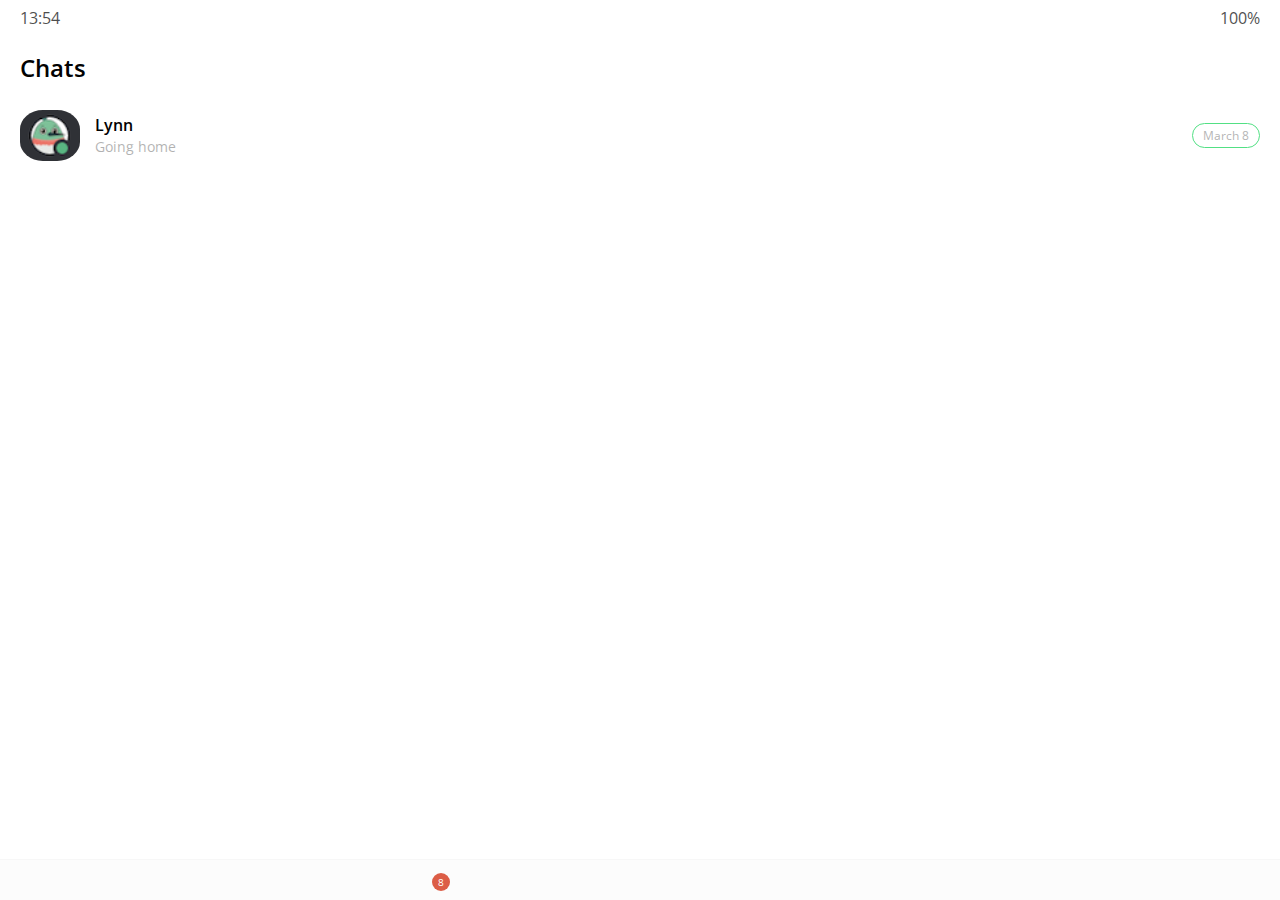
<file: index.html>
<!DOCTYPE html>
<html lang="en">

<head>
    <meta charset="UTF-8">
    <meta name="viewport" content="width=device-width, initial-scale=1.0">
    <meta http-equiv="X-UA-Compatible" content="ie=edge">
    <link rel="stylesheet" href="https://use.fontawesome.com/releases/v5.14.0/css/all.css"
        integrity="sha384-HzLeBuhoNPvSl5KYnjx0BT+WB0QEEqLprO+NBkkk5gbc67FTaL7XIGa2w1L0Xbgc" crossorigin="anonymous" />
    <link rel="stylesheet" href="css/styles.css">
    <title>Chats | Kakao Clone</title>
</head>

<body>
    <div class="status-bar">
        <div class="status-bar__column">
            <span class="status-bar__clock">
                13:54
            </span>
        </div>
        <div class="status-bar__column">
            <i class="fas fa-clock"></i>
            <i class="fas fa-volume-mute"></i>
            <i class="fas fa-wifi"></i>
            <span class="status-bar__battery-level">100%</span>
            <i class="fas fa-battery-full"></i>
        </div>

    </div>
    <header class="header">
        <div class="header__header-column">
            <h1 class="header__title">
                Chats
            </h1>
        </div>
        <div class="header__header-column">
            <span class="header__icon">
                <i class="fas fa-search"></i>
            </span>
            <span class="header__icon">
                <i class="far fa-comment"></i>
            </span>
            <span class="header__icon">
                <a href="settings.html">
                    <i class="fas fa-cog"></i>
                </a> 
            </span>
        </div>
    </header>
    <main class="chats">
        <ul class="chats__list">
            <li class="chats__chat">
                <a href="chat.html">
                    <div class="chats__chat friend friend--lg">
                        <div class="friend__column">
                            <img src="images/avatar.jpg" class="m-avatar friends__avatar">
                            <div class="div friend__content">
                                <span class="friend__name">
                                    Lynn
                                </span>
                                <span class="friend__bottom-text">
                                    Going home
                                </span>
                            </div>
                        </div>
                        <div class="friend__column">
                            <div class="friend__now-listening">
                            <span class="chat__timestamp">
                                March 8
                            </span>
                        </div>
                        </div>
                    </div>
                </a>
            </li>
        </ul>
    </main>
    <nav class="nav">
        <ul class="nav__list">
            <li class="nav__list-item">
                <a href="friends.html" class="nav__list-link">
                    <i class="far fa-user"></i>
                </a>
            </li>
            <li class="nav__list-item">
                <a href="index.html" class="nav__list-link">
                    <div class="nav__badge">8</div>
                    <i class="fas fa-comment"></i>
                </a>
            </li>
            <li class="nav__list-item">
                <a href="find.html" class="nav__list-link">
                    <i class="fas fa-search"></i>
                </a>
            </li>
            <li class="nav__list-item">
                <a href="more.html" class="nav__list-link">
                    <i class="fas fa-ellipsis-h"></i>
                </a>
            </li>
        </ul>
    </nav>
</body>

</html>
</file>
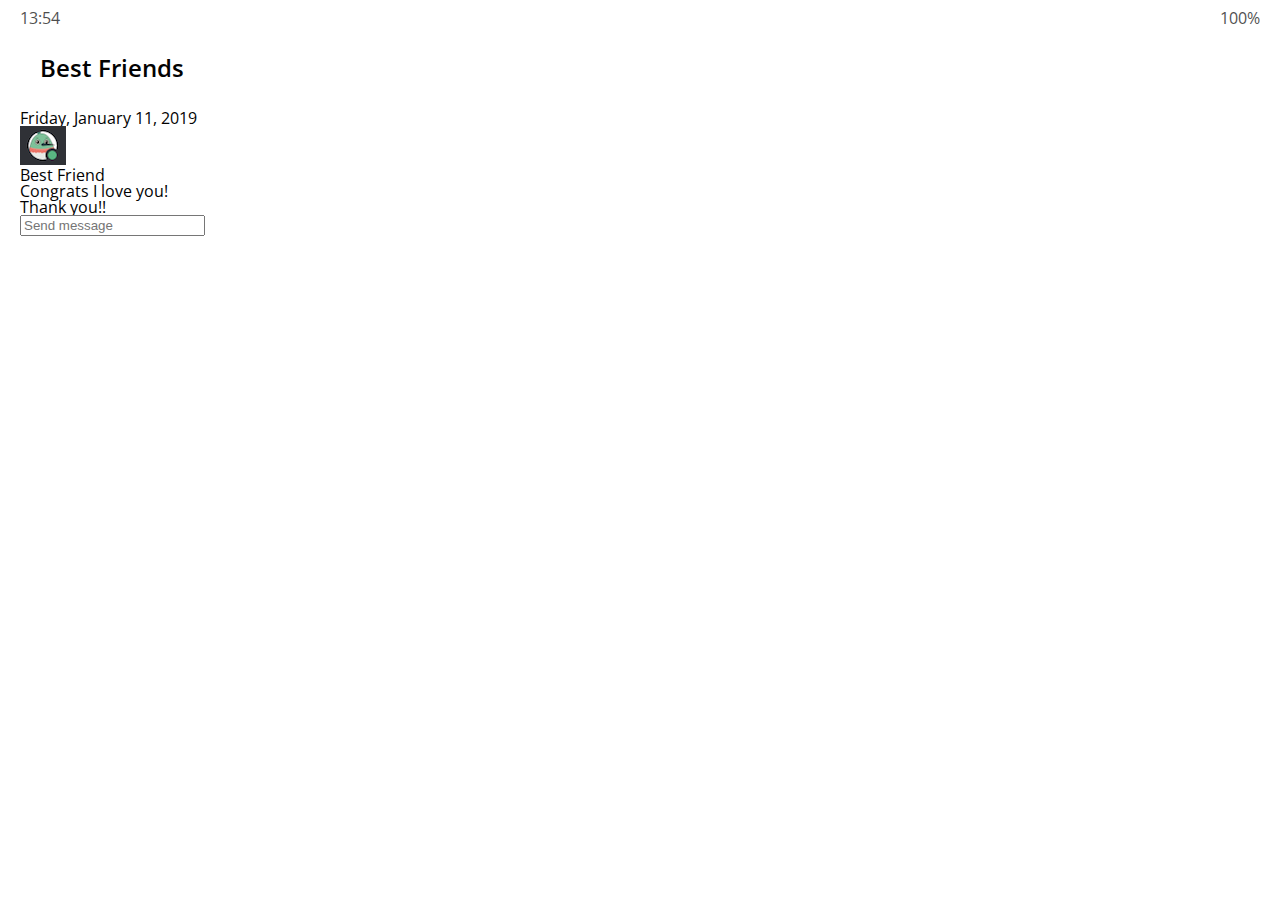
<file: chat.html>
<!DOCTYPE html>
<html lang="en">

<head>
    <meta charset="UTF-8">
    <meta name="viewport" content="width=device-width, initial-scale=1.0">
    <meta http-equiv="X-UA-Compatible" content="ie=edge">
    <link rel="stylesheet" href="https://use.fontawesome.com/releases/v5.14.0/css/all.css"
        integrity="sha384-HzLeBuhoNPvSl5KYnjx0BT+WB0QEEqLprO+NBkkk5gbc67FTaL7XIGa2w1L0Xbgc" crossorigin="anonymous" />
    <link rel="stylesheet" href="css/styles.css">
    <title>Chat | Kakao Clone</title>
</head>

<body>
    <div class="status-bar">
        <div class="status-bar__column">
            <span class="status-bar__clock">
                13:54
            </span>
        </div>
        <div class="status-bar__column">
            <i class="fas fa-clock"></i>
            <i class="fas fa-volume-mute"></i>
            <i class="fas fa-wifi"></i>
            <span class="status-bar__battery-level">100%</span>
            <i class="fas fa-battery-full"></i>
        </div>

    </div>
    <header class="header">
        <div class="header__header-column">
            <a href="index.html" class="header__back-btn">
                <i class="fas fa-arrow-left"></i>
            </a>
            <h1 class="header__title">
                Best Friends
            </h1>
        </div>
        <div class="header__header-column">
            <span class="header__icon">
                <i class="fas fa-search"></i>
            </span>
            <span class="header__icon">
                <i class="fas fa-bars"></i>
            </span>
        </div>
    </header>
    <main class="chat">
        <ul class="chat__messages">
            <span class="chat__timestamp">
                Friday, January 11, 2019
            </span>
            <li class="incoming-message message">
                <img src="images/avatar.jpg" class="g-avatar message__avatar" alt="">
                <div class="message__content">
                    <span class="message__author">Best Friend</span>
                    <div class="message__bubble">
                        Congrats I love you!
                    </div>
                </div>
                <span class="message__timestamp"></span>
            </li>
            <li class="incoming-message message">
                <span class="message__timestamp"></span>
                <div class="message__content">
                    <div class="message__bubble">
                        Thank you!!
                    </div>
                </div>
            </li>
        </ul>
    </main>
    <div class="chat__write">
        <div class="chat__write-column">
            <i class="far fa-pulus-square"></i>
        </div>
        <div class="chat__write-column">
            <input type="text" placeholder="Send message" class="chat__write-input">
        </div>
        <div class="chat__write-column">
            <span class="chat__reite-icon">
                <i class="far fa-smile-wink"></i>
            </span>
            <span class="chat__reite-icon">
                <i class="fas fa-microphone"></i>
            </span>
        </div>
    </div>
</body>

</html>
</file>
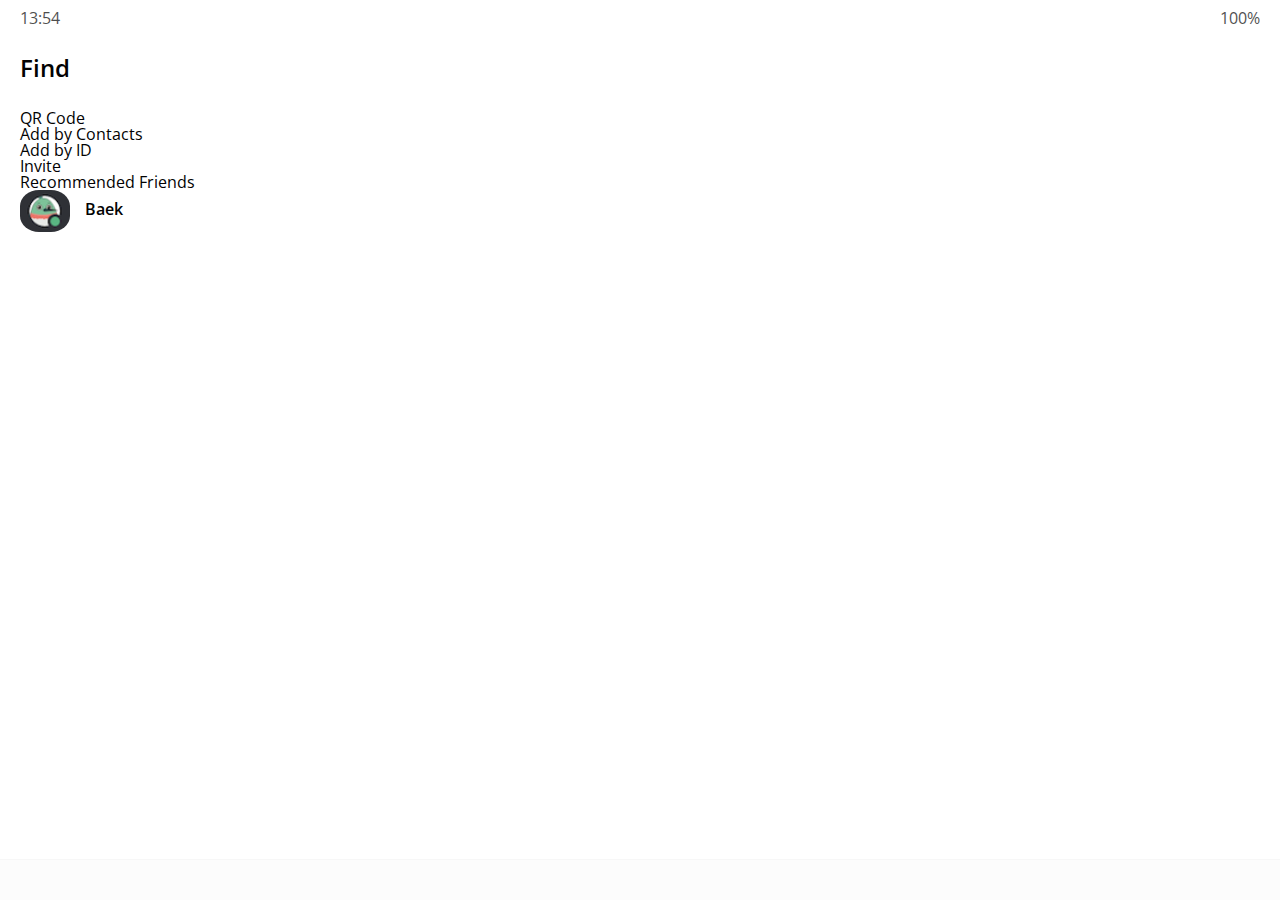
<file: find.html>
<!DOCTYPE html>
<html lang="en">

<head>
    <meta charset="UTF-8">
    <meta name="viewport" content="width=device-width, initial-scale=1.0">
    <meta http-equiv="X-UA-Compatible" content="ie=edge">
    <link rel="stylesheet" href="https://use.fontawesome.com/releases/v5.14.0/css/all.css"
        integrity="sha384-HzLeBuhoNPvSl5KYnjx0BT+WB0QEEqLprO+NBkkk5gbc67FTaL7XIGa2w1L0Xbgc" crossorigin="anonymous" />
    <link rel="stylesheet" href="css/styles.css">    
    <title>Find | Kakao Clone</title>
</head>

<body>
    <div class="status-bar">
        <div class="status-bar__column">
            <span class="status-bar__clock">
                13:54
            </span>
        </div>
        <div class="status-bar__column">
            <i class="fas fa-clock"></i>
            <i class="fas fa-volume-mute"></i>
            <i class="fas fa-wifi"></i>
            <span class="status-bar__battery-level">100%</span>
            <i class="fas fa-battery-full"></i>
        </div>

    </div>
    <header class="header">
        <div class="header__header-column">
            <h1 class="header__title">
                Find
            </h1>
        </div>
        <div class="header__header-column">
            <span class="header__icon">
                <i class="fas fa-search"></i>
            </span>
            <span class="header__icon">
                <a href="settings.html">
                    <i class="fas fa-cog"></i>
                </a>
            </span>
        </div>
    </header>
    <main class="find">
        <header class="find__header">
            <ul class="find__header-list">
                <li class="find__header-btn header-btn">
                    <span class="header-btn__icon">
                        <i class="fas fa-qrcode fa-2X"></i>
                    </span>
                    <span class="header-btn__title">
                        QR Code
                    </span>
                </li>
                <li class="find__header-btn header-btn">
                    <span class="header-btn__icon">
                        <i class="fas fa-user-plus fa-2X"></i>
                    </span>
                    <span class="header-btn__title">
                        Add by Contacts
                    </span>
                </li>
                <li class="find__header-btn header-btn">
                    <span class="header-btn__icon">
                        <i class="fas fa-passport fa-2X"></i>
                    </span>
                    <span class="header-btn__title">
                        Add by ID
                    </span>
                </li>
                <li class="find__header-btn header-btn">
                    <span class="header-btn__icon">
                        <i class="far fa-envelope fa-2X"></i>
                    </span>
                    <span class="header-btn__title">
                        Invite
                    </span>
                </li>
            </ul>
        </header>
        <ul class="find__recommended">
            <h5 class="find__title">
                Recommended Friends
            </h5>
            <li class="find__friend friend friend--lg">
                <div class="friend__column">
                    <img src="images/avatar.jpg" class="friends__avatar">
                    <div class="div friend__content">
                        <span class="friend__name">
                            Baek
                        </span>
                    </div>
                </div>
                <div class="friend__column">
                    <div class="friend__add-btn">
                        <i class="fas fa-user-plus"></i>
                    </div>
                </div>
            </li>
        </ul>
    </main>
    <nav class="nav">
        <ul class="nav__list">
            <li class="nav__list-item">
                <a href="friends.html" class="nav__list-link">
                    <i class="far fa-user"></i>
                </a>
            </li>
            <li class="nav__list-item">
                <a href="index.html" class="nav__list-link">
                    <i class="far fa-comment"></i>
                </a>
            </li>
            <li class="nav__list-item">
                <a href="find.html" class="nav__list-link">
                    <i class="fas fa-search"></i>
                </a>
            </li>
            <li class="nav__list-item">
                <a href="more.html" class="nav__list-link">
                    <i class="fas fa-ellipsis-h"></i>
                </a>
            </li>
        </ul>
    </nav>
</body>

</html>
</file>
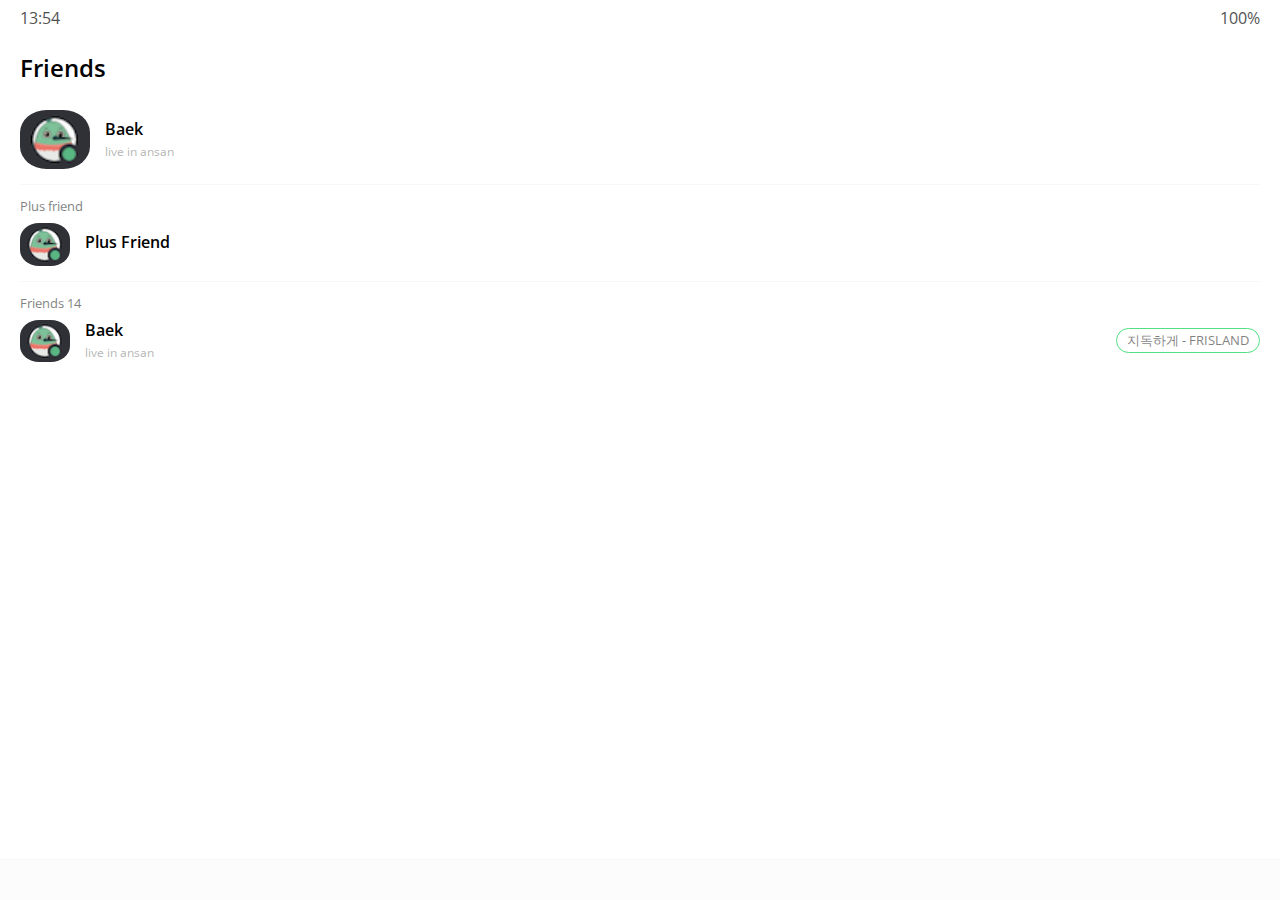
<file: friends.html>
<!DOCTYPE html>
<html lang="en">

<head>
    <meta charset="UTF-8">
    <meta name="viewport" content="width=device-width, initial-scale=1.0">
    <meta http-equiv="X-UA-Compatible" content="ie=edge">
    <link rel="stylesheet" href="https://use.fontawesome.com/releases/v5.14.0/css/all.css"
        integrity="sha384-HzLeBuhoNPvSl5KYnjx0BT+WB0QEEqLprO+NBkkk5gbc67FTaL7XIGa2w1L0Xbgc" crossorigin="anonymous" >
    <link rel="stylesheet" href="css/styles.css">
    <title>Friends | Kakao Clone</title>
</head>

<body>
    <div class="status-bar">
        <div class="status-bar__column">
            <span class="status-bar__clock">
                13:54
            </span>
        </div>
        <div class="status-bar__column">
            <i class="fas fa-clock"></i>
            <i class="fas fa-volume-mute"></i>
            <i class="fas fa-wifi"></i>
            <span class="status-bar__battery-level">100%</span>
            <i class="fas fa-battery-full"></i>
        </div>

    </div>
    <header class="header">
        <div class="header__header-column">
            <h1 class="header__title">
                Friends
            </h1>
        </div>
        <div class="header__header-column">
            <span class="header__icon">
                <i class="fas fa-search"></i>
            </span>
            <span class="header__icon">
                <a href="settings.html">
                    <i class="fas fa-cog"></i>
                </a>
            </span>
        </div>
    </header>
    <main class="friends">
        <header class="friends__header">
            <div class="friends__friend friend">
                <div class="friend__column">
                    <img src="images/avatar.jpg" class="g-avatar friends__avatar">
                    <div class="friend__content">
                        <span class="friend__name">
                            Baek
                        </span>
                        <span class="friend__status">
                            live in ansan
                        </span>
                    </div>
                </div>

            </div>
        </header>
        <div class="friends__plus">
            <h5 class="friends__title">Plus friend</h5>
            <div class="friends__friend friend">
                <div class="friend__column">
                    <img src="images/avatar.jpg" class="friends__avatar">
                    <div class="friend__content">
                        <span class="friend__name">
                            Plus Friend
                        </span>
                    </div>
                </div>
            </div>
        </div>
        <ul class="friends__list">
            <h5 class="friends__title">Friends 14</h5>
            <li class="friends__friend friend friend--lg">
                <div class="friend__column">
                    <img src="images/avatar.jpg" class="friends__avatar">
                    <div class="friend__content">
                        <span class="friend__name">
                            Baek
                        </span>
                        <span class="friend__status">
                            live in ansan
                        </span>
                    </div>
                </div>
                <div class="friend__column">
                    <div class="friend__now-listening">
                        <span>
                            지독하게 - FRISLAND
                            <i class="fas fa-play"></i>
                        </span>
                    </div>
                </div>
            </li>
        </ul>
    </main>
    <nav class="nav">
        <ul class="nav__list">
            <li class="nav__list-item">
                <a href="friends.html" class="nav__list-link">
                    <i class="fas fa-user"></i>
                </a>
            </li>
            <li class="nav__list-item">
                <a href="index.html" class="nav__list-link">
                    <i class="far fa-comment"></i>
                </a>
            </li>
            <li class="nav__list-item">
                <a href="find.html" class="nav__list-link">
                    <i class="fas fa-search"></i>
                </a>
            </li>
            <li class="nav__list-item">
                <a href="more.html" class="nav__list-link">
                    <i class="fas fa-ellipsis-h"></i>
                </a>
            </li>
        </ul>
    </nav>
</body>

</html>
</file>
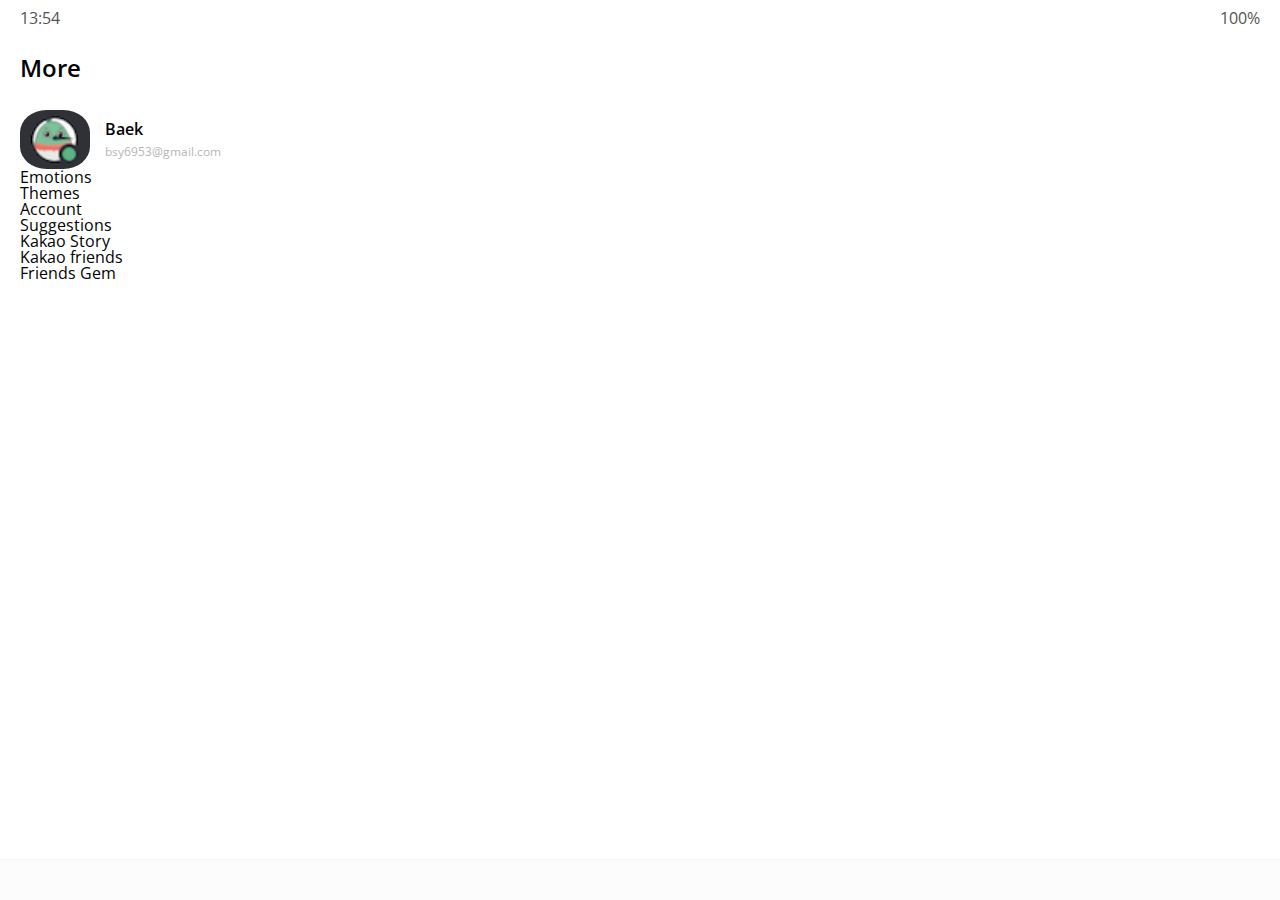
<file: more.html>
<!DOCTYPE html>
<html lang="en">

<head>
    <meta charset="UTF-8">
    <meta name="viewport" content="width=device-width, initial-scale=1.0">
    <meta http-equiv="X-UA-Compatible" content="ie=edge">
    <link rel="stylesheet" href="https://use.fontawesome.com/releases/v5.14.0/css/all.css"
        integrity="sha384-HzLeBuhoNPvSl5KYnjx0BT+WB0QEEqLprO+NBkkk5gbc67FTaL7XIGa2w1L0Xbgc" crossorigin="anonymous" />
    <link rel="stylesheet" href="css/styles.css">
    <title>More | Kakao Clone</title>
</head>

<body>
    <div class="status-bar">
        <div class="status-bar__column">
            <span class="status-bar__clock">
                13:54
            </span>
        </div>
        <div class="status-bar__column">
            <i class="fas fa-clock"></i>
            <i class="fas fa-volume-mute"></i>
            <i class="fas fa-wifi"></i>
            <span class="status-bar__battery-level">100%</span>
            <i class="fas fa-battery-full"></i>
        </div>

    </div>
    <header class="header">
        <div class="header__header-column">
            <h1 class="header__title">
                More
            </h1>
        </div>
        <div class="header__header-column">
            <span class="header__icon">
                <i class="fas fa-search"></i>
            </span>
            <span class="header__icon">
                <i class="fas fa-qrcode"></i>
            </span>
            <span class="header__icon">
                <a href="settings.html">
                    <i class="fas fa-cog"></i>
                </a>
            </span>
        </div>
    </header>
    <main class="more">
        <header class="more-header">
            <div class="friends__friend friend friend--lg">
                <div class="friend__column">
                    <img src="images/avatar.jpg" class="g-avatar friends__avatar">
                    <div class="div friend__content">
                        <span class="friend__name">
                            Baek
                        </span>
                        <span class="friend__status">
                            bsy6953@gmail.com
                        </span>
                    </div>
                </div>
                <div class="friend__column">
                    <i class="far fa-comment-alt fa-2x"></i>
                </div>
            </div>
            <ul class="more__btn-list">
                <li class="more__btn">
                    <span class="more__btn-icon">
                        <i class="far fa-smile fa-2x"></i>
                    </span>
                    <span class="more__btn-title">
                        Emotions
                    </span>
                </li>
                <li class="more__btn">
                    <span class="more__btn-icon">
                        <i class="fas fa-brush fa-2x"></i>
                    </span>
                    <span class="more__btn-title">
                        Themes
                    </span>
                </li>
                <li class="more__btn">
                    <span class="more__btn-icon">
                        <i class="fab fa-kickstarter-k fa-2x"></i>
                    </span>
                    <span class="more__btn-title">
                        Account
                    </span>
                </li>
            </ul>
        </header>
        <section class="more__suggestions">
            <h5 class="more__title">
                Suggestions
            </h5>
            <ul class="more__suggertions-list">
                <li class="more__suggestion">
                    <span class="suggestion__icon">
                        <i class="gas fa-quote-right fa2x"></i>
                    </span>
                    <span class="suggestion__title">
                        Kakao Story
                    </span>
                </li>
                <li class="more__suggestion">
                    <i class="fas fa-beer fa-2x"></i>
                    <span class="suggestion__title">
                        Kakao friends
                    </span>
                </li>
                <li class="more__suggestion">
                    <i class="fas fa-gamepad fa-2x"></i>
                    <span class="suggestion__title">
                        Friends Gem
                    </span>
                </li>
            </ul>
        </section>
    </main>
    <nav class="nav">
        <ul class="nav__list">
            <li class="nav__list-item">
                <a href="friends.html" class="nav__list-link">
                    <i class="far fa-user"></i>
                </a>
            </li>
            <li class="nav__list-item">
                <a href="index.html" class="nav__list-link">
                    <i class="far fa-comment"></i>
                </a>
            </li>
            <li class="nav__list-item">
                <a href="find.html" class="nav__list-link">
                    <i class="fas fa-search"></i>
                </a>
            </li>
            <li class="nav__list-item">
                <a href="more.html" class="nav__list-link">
                    <i class="fas fa-ellipsis-h"></i>
                </a>
            </li>
        </ul>
    </nav>
</body>

</html>
</file>
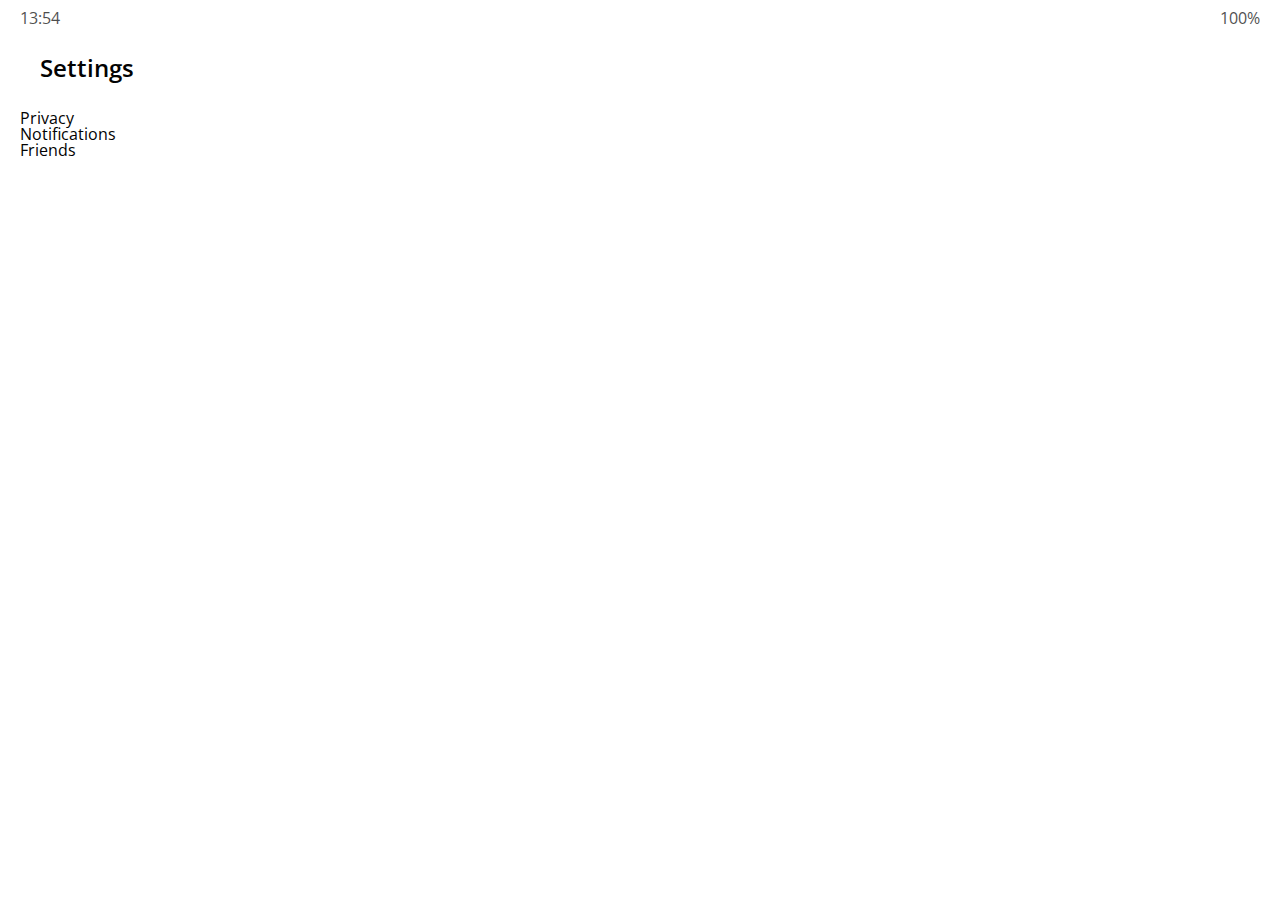
<file: settings.html>
<!DOCTYPE html>
<html lang="en">

<head>
    <meta charset="UTF-8">
    <meta name="viewport" content="width=device-width, initial-scale=1.0">
    <meta http-equiv="X-UA-Compatible" content="ie=edge">
    <link rel="stylesheet" href="https://use.fontawesome.com/releases/v5.14.0/css/all.css"
        integrity="sha384-HzLeBuhoNPvSl5KYnjx0BT+WB0QEEqLprO+NBkkk5gbc67FTaL7XIGa2w1L0Xbgc" crossorigin="anonymous" />
    <link rel="stylesheet" href="css/styles.css">    
    <title>Settings | Kakao Clone</title>
</head>

<body>
    <div class="status-bar">
        <div class="status-bar__column">
            <span class="status-bar__clock">
                13:54
            </span>
        </div>
        <div class="status-bar__column">
            <i class="fas fa-clock"></i>
            <i class="fas fa-volume-mute"></i>
            <i class="fas fa-wifi"></i>
            <span class="status-bar__battery-level">100%</span>
            <i class="fas fa-battery-full"></i>
        </div>

    </div>
    <header class="header">
        <div class="header__header-column">
            <a href="more.html" class="header__back-btn">
                <i class="fas fa-arrow-left "></i>
            </a>
            <h1 class="header__title">
                Settings
            </h1>
        </div>
        <div class="header__header-column">
            
            
            <span class="header__icon">
                <i class="fas fa-search"></i>
            </span>
        </div>
    </header>
    <main class="settings">
        <ul class="settings__list">
            <section class="settings__sections">


                <li class="settings__setting">
                    <span class="settings__icon">
                        <i class="fas fa-lock"></i>
                    </span>
                    <span class="settings__title">Privacy</span>
                </li>
                <li class="settings__setting">
                    <span class="settings__icon">
                        <i class="far fa-bell"></i>
                    </span>
                    <span class="settings__title">Notifications</span>
                </li>
                <li class="settings__setting">
                    <span class="settings__icon">
                        <i class="far fa-user"></i>
                    </span>
                    <span class="settings__title">Friends</span>
                </li>

        </ul>
        </section>
    </main>
</body>

</html>
</file>
<file: css/styles.css>
@import "reset.css"; /*또는 normalize.css를 사용할수도있음 */
@import url('https://fonts.googleapis.com/css2?family=Open+Sans:ital,wght@0,400;0,700;1,600&display=swap');
@import "status-bar.css";
@import "header.css";
@import "nav-bar.css";
@import "friend.css";
@import "friends.css";

*{
    box-sizing: border-box;
}

body{
    background-color: white;
    padding: 10px 20px;
    color: #020202;
    font-family: 'Open Sans', sans-serif;
}

a{
    color:inherit;
    text-decoration: none;
}
</file>
